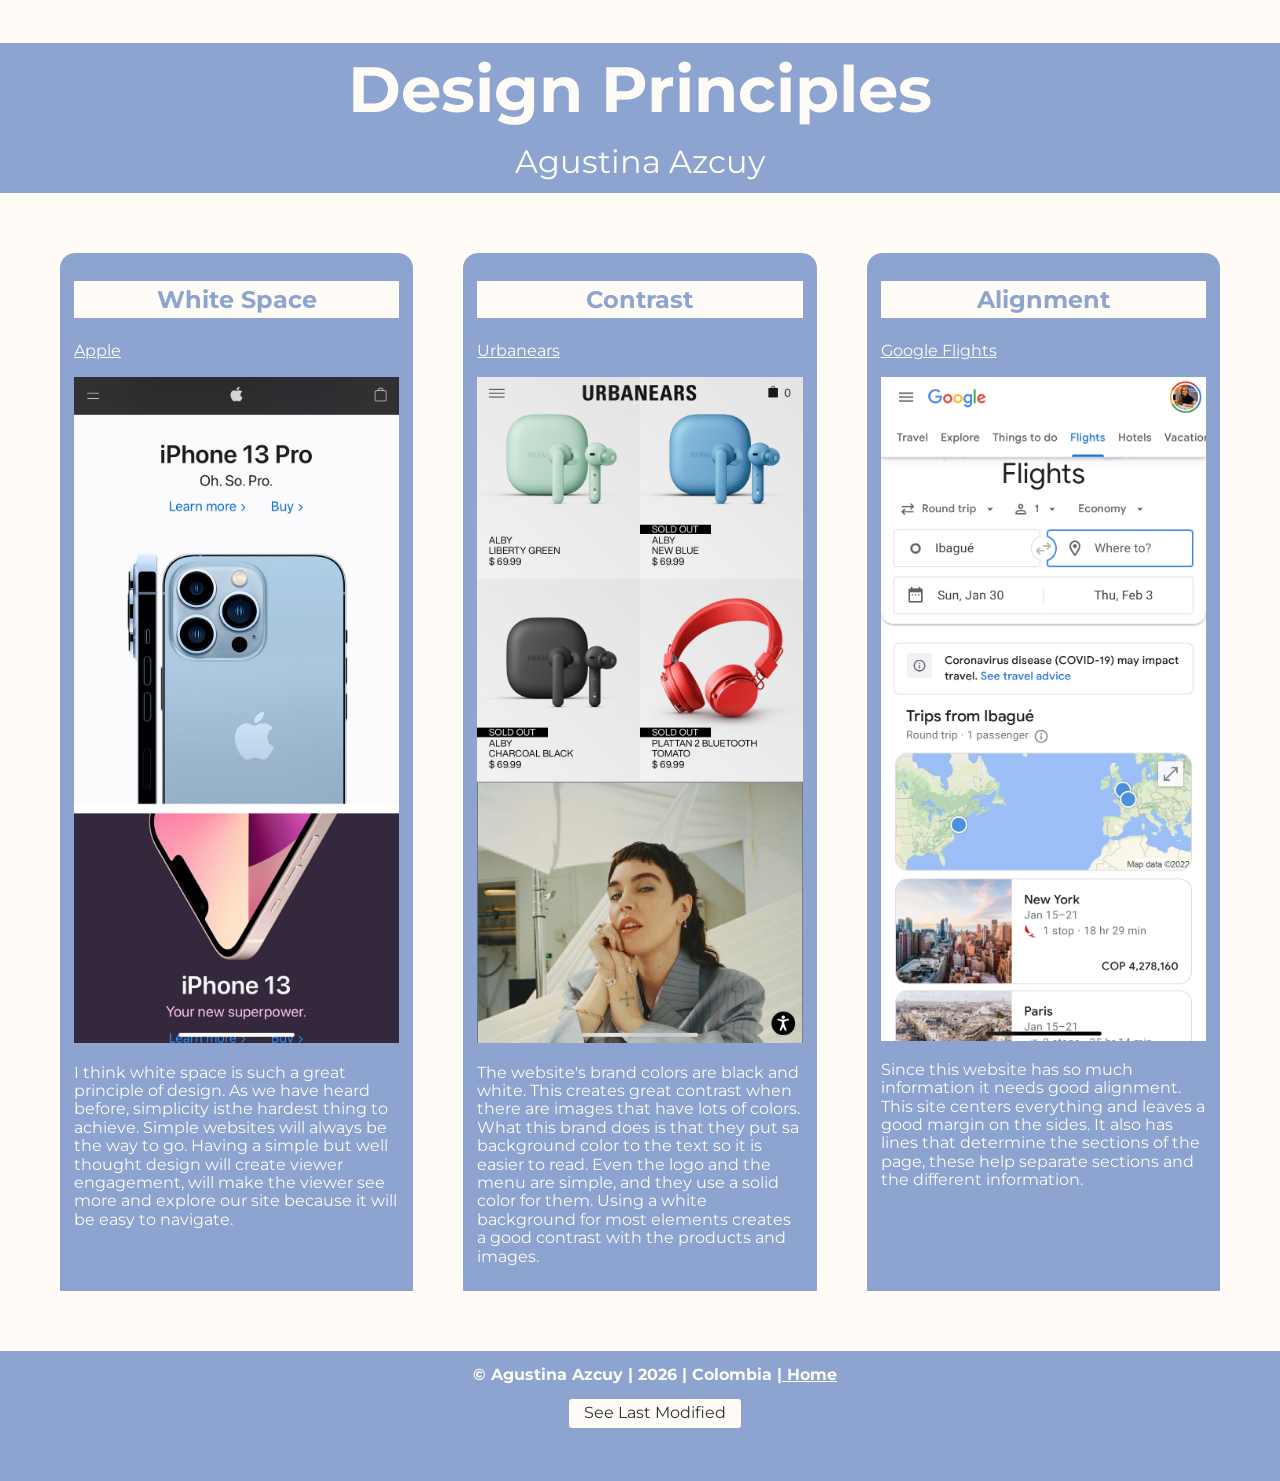
<file: index.html>
<!DOCTYPE html>
<html lang="en">
<head>
    <meta charset="UTF-8">
    <meta http-equiv="X-UA-Compatible" content="IE=edge">
    <meta name="viewport" content="width=device-width, initial-scale=1.0">
    <meta name="description" content="Agustina Azcuy assignment for class WDD 230 Week 02">
    <link rel="preconnect" href="https://fonts.googleapis.com">
    <link rel="preconnect" href="https://fonts.gstatic.com" crossorigin>
    <link href="https://fonts.googleapis.com/css2?family=Montserrat:wght@100;400;700&display=swap" rel="stylesheet">
    <link rel="stylesheet" href="css/normalize.css">
    <link type="text/css" rel="stylesheet" href="css/small.css">
    <link type="text/css" rel="stylesheet" href="css/medium.css">
    <link type="text/css" rel="stylesheet" href="css/large.css">

    <title>Lesson 02 Design Principles</title>
</head>


<body>

    <header>
        <h1>Design Principles</h1>
        <h2>Agustina Azcuy</h2>
    </header>

    <main>
        <section class="examples" id="example1">

            <h3>White Space</h3>
                <p><a href="https://www.apple.com/">Apple</a></p>
                
                <img src="images/apple.jpg" alt="screenshot of Apple's website on mobile view">
                
                <p>I think white space is such a great principle of design. As we have heard before, simplicity isthe hardest thing to 
                    achieve. Simple websites will always be the way to go. Having a simple but well thought design will create 
                    viewer engagement, will make the viewer see more and explore our site because it will be easy to navigate. 
                </p>
             
        </section>

        <section class="examples" id="example2">
            
            <h3>Contrast</h3>
                <p><a href="https://www.urbanears.com/co/en/">Urbanears</a></p>
                
                <img src="images/urbanears.jpg" alt="screenshot of Urbanears' website on mobile view">
                
                <p>The website's brand colors are black and white. This creates great contrast when there are images that have lots of
                    colors. What this brand does is that they put sa background color to the text so it is easier to read.
                    Even the logo and the menu are simple, and they use a solid color for them. Using a white background for most 
                    elements creates a good contrast with the products and images.
                </p>
             
        </section>

        <section class="examples" id="example3">
            
            <h3>Alignment</h3>
                <p><a href="https://www.google.com/travel/flights">Google Flights</a></p>
                
                <img src="images/googleflights.jpg" alt="screenshot of Google Flights' website on mobile view">
                
                <p>Since this website has so much information it needs good alignment. This site centers everything and 
                    leaves a good margin on the sides. It also has lines that determine the sections of the page, these help
                    separate sections and the different information.
                </p>
             
        </section>




    </main>

    <footer>
        <script src="js/script.js"></script>
        <a href="https://aazcuy.github.io/webfrontend230/">| Home</a>
    
    <div id="lastModif"></div>
    <button class="button" onclick="lastEdit()">See Last Modified</button>

</body>
</html>
</file>
<file: css/small.css>
@media only screen and (min-width : 480px) {
    body{
        display: block;
        background-color: #FFFCF7;
        font-family: 'Montserrat', sans-serif;
        font-weight: 400;
        color:#FFFCF7;
        align-items: center;
    }
    
    header{
        display:block;
        background-color: #8CA4CF;
        color: #FFFCF7;
        text-align: center;
        height: 150px;
        width: 100%;
    
    }


    main{
        display: grid;
        grid-template-columns: 1fr;
        grid-gap: 50px;
	    max-width: 100%;
        padding:60px;
        
    
    
}

    h1{
        font-weight: 700;
        font-size: 4em;
        padding:10px;   

}

    h2{
        font-weight: 400;
        font-size: 2em;
        margin-top: -35px;
    }

    h3{
        background-color: #fffcf7;
        padding:5px;
        color: #8CA4CF;
        text-align: center;
        font-size: 1.5em;

    }
    
    a:link, a:visited {
        color: #fffcf7;
        text-align: center;
        display: inline-block;
      }
      
      a:hover, a:active {
        background-color: #fffcf7;
        color:#8CA4CF;
      }

    img{
        width: 100%;
    }

    section{
        border: 4px solid #8CA4CF;
        padding-left:10px;
        padding-right: 10px;
        padding-bottom: 5px;
        border-radius: 15px 15px 0px 0px;
        background-color:#8CA4CF ;
    }

    footer{
        background-color:#8CA4CF;
        width: 100%;
        height: 100px;
        font-family: 'Montserrat', sans-serif;
        font-weight: 700;
        font-size: medium;
        color:#fffcf7;
        text-align: center;
        padding:15px;
        
    }

    .button{
        background-color:#fffcf7; 
        border:none;
        padding-right:15px;
        padding-left: 15px;
        padding-top: 5px;
        padding-bottom: 5px;
        margin:15px;
        color:#2D3339;
        border-radius:3px ;


    }

    .button:hover{
        color: #fffcf7;
        background-color:#2D3339;;
    }



}
</file>
<file: css/medium.css>
@media only screen and (min-width : 768px) {

    main{
        grid-template-columns: 1fr 1fr;
        
    }

    section:nth-child(3){
        grid-column: 1/3;
        grid-row: 2;
    }

}
</file>
<file: css/large.css>
@media only screen and (min-width : 880px) {
    

    main{
        grid-template-columns: 1fr 1fr 1fr;
        grid-template-rows: 1fr;
        
    }
    
    section:nth-child(1){
        grid-column: 1/2;
        grid-row: 1;
    }
    section:nth-child(2){
        grid-column: 2/3;
        grid-row: 1;
    }
    section:nth-child(3){
        grid-column: 3/4;
        grid-row: 1;
    }
    
    }
</file>
